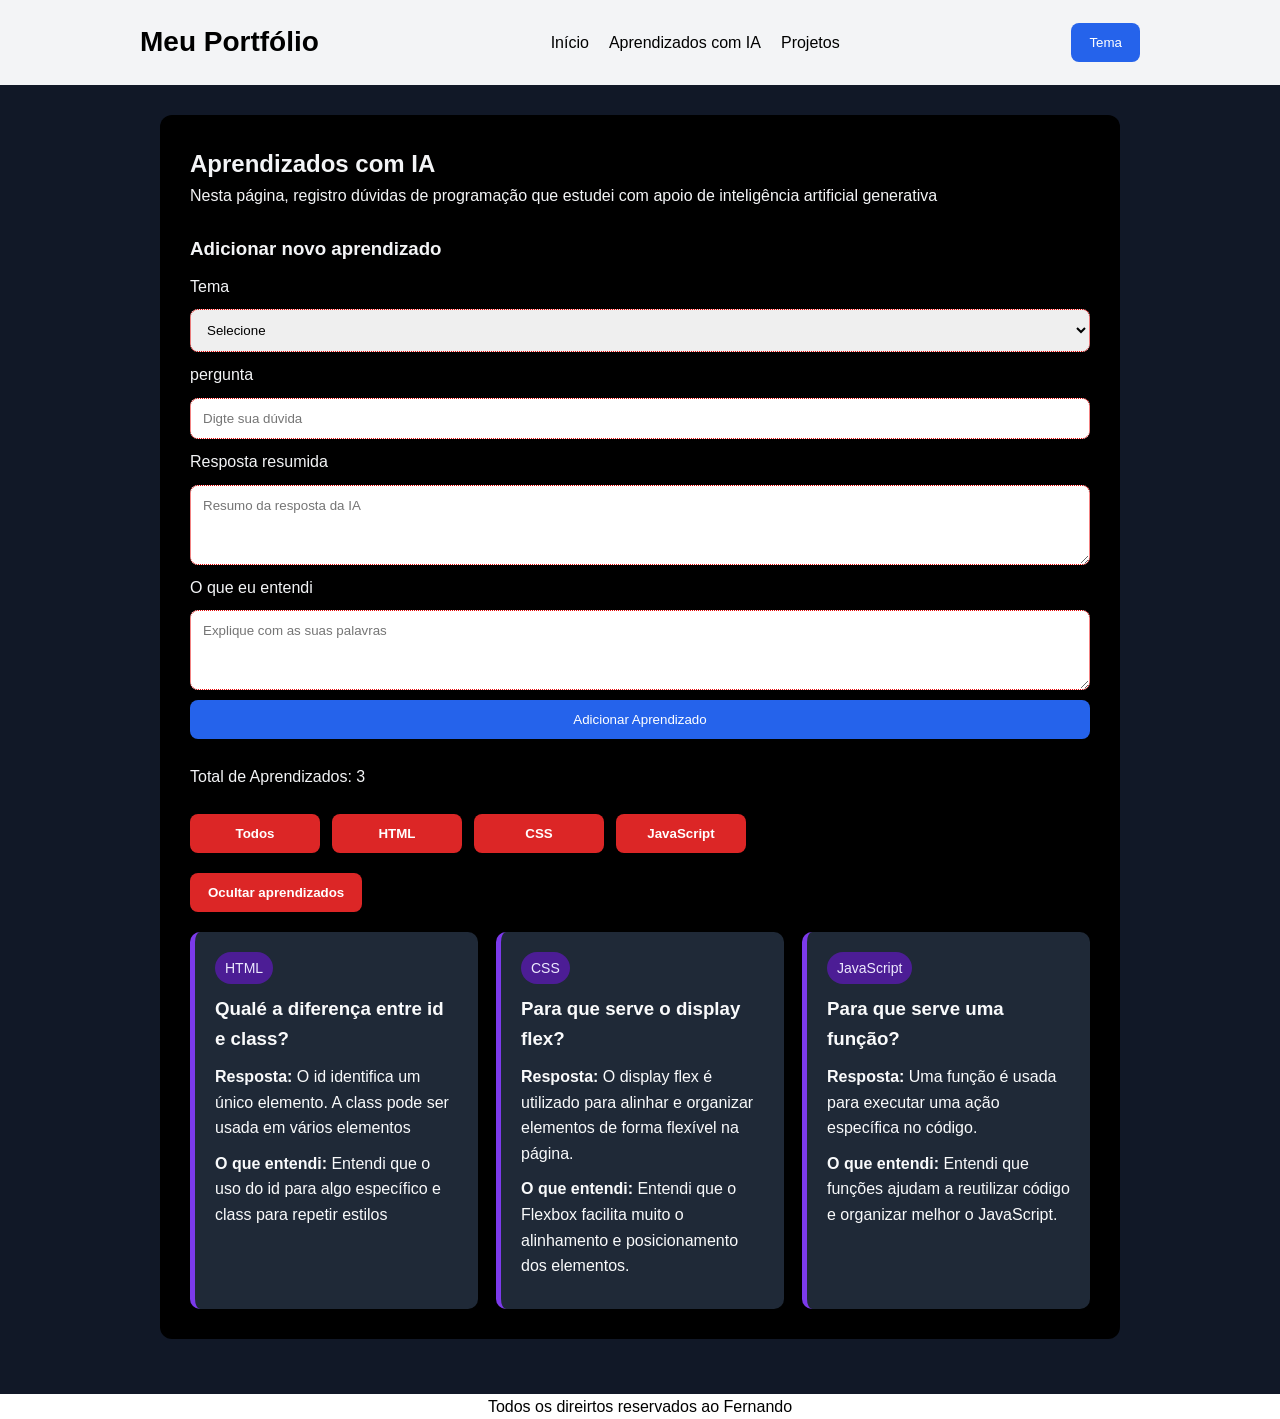
<file: aprendizados.html>
<!DOCTYPE html>
<html lang="pt-BR">
<head>
    <meta charset="UTF-8">
    <meta name="viewport" content="width=device-width, initial-scale=1.0">
    <title>Projetos</title>
    <link rel="stylesheet" href="style.css">
</head>
<body>
    <header>
        <nav>
            <h1>Meu Portfólio</h1>
            <ul>
                <li><a href="index.html">Início</a></li>
                <li><a href="aprendizados.html">Aprendizados com IA</a></li>
                <li><a href="projetos.html">Projetos</a></li>
            </ul>
             <button id="botaoTema">Tema</button>  
        </nav>
    </header>

    <main>
        <section>
        <h2>Aprendizados com IA</h2>
            <p>Nesta página, registro dúvidas de programação que estudei com apoio de inteligência artificial generativa</p>
       
        <form class="form-aprendizado" onsubmit="return adicionarAprendizado(event)">
            <h3>Adicionar novo aprendizado</h3>

            <label for="tema">Tema</label>
            <select  id="tema">
                <option value="Selecione">Selecione</option>
                <option value="HTML">HTML</option>
                <option value="CSS">CSS</option>
                <option value="JavaScript">JavaScript</option>
            </select>

            <label for="pergunta">pergunta</label>
            <input type="text" id="pergunta" placeholder="Digte sua dúvida">

            <label for="resposta">Resposta resumida</label>
            <textarea  id="resposta" placeholder="Resumo da resposta da IA"></textarea>

            <label for="entendimento">O que eu entendi</label>
            <textarea  id="entendimento" placeholder="Explique com as suas palavras"></textarea>

            <button type="submit">Adicionar Aprendizado</button>
        </form>
       
       
            <p id="contadorAprendizados"></p>

        <div class="filtros">
            <button onclick="filtrarAprendizados('Todos')">Todos</button>
            <button onclick="filtrarAprendizados('HTML')">HTML</button>
            <button onclick="filtrarAprendizados('CSS')">CSS</button>
            <button onclick="filtrarAprendizados('JavaScript')">JavaScript</button>
        </div>

        <button onclick="mostrarOcultarAprendizados()" id="botaoAprendizados">
            Ocultar aprendizados
        </button>
        <div id="listaAprendizados" class="cards-aprendizados"></div>
        </section>
    </main>
    
    <footer>
        <p>Todos os direirtos reservados ao Fernando</p>
    </footer>
    <script src="script.js"></script>
</body>
</html>
</file>
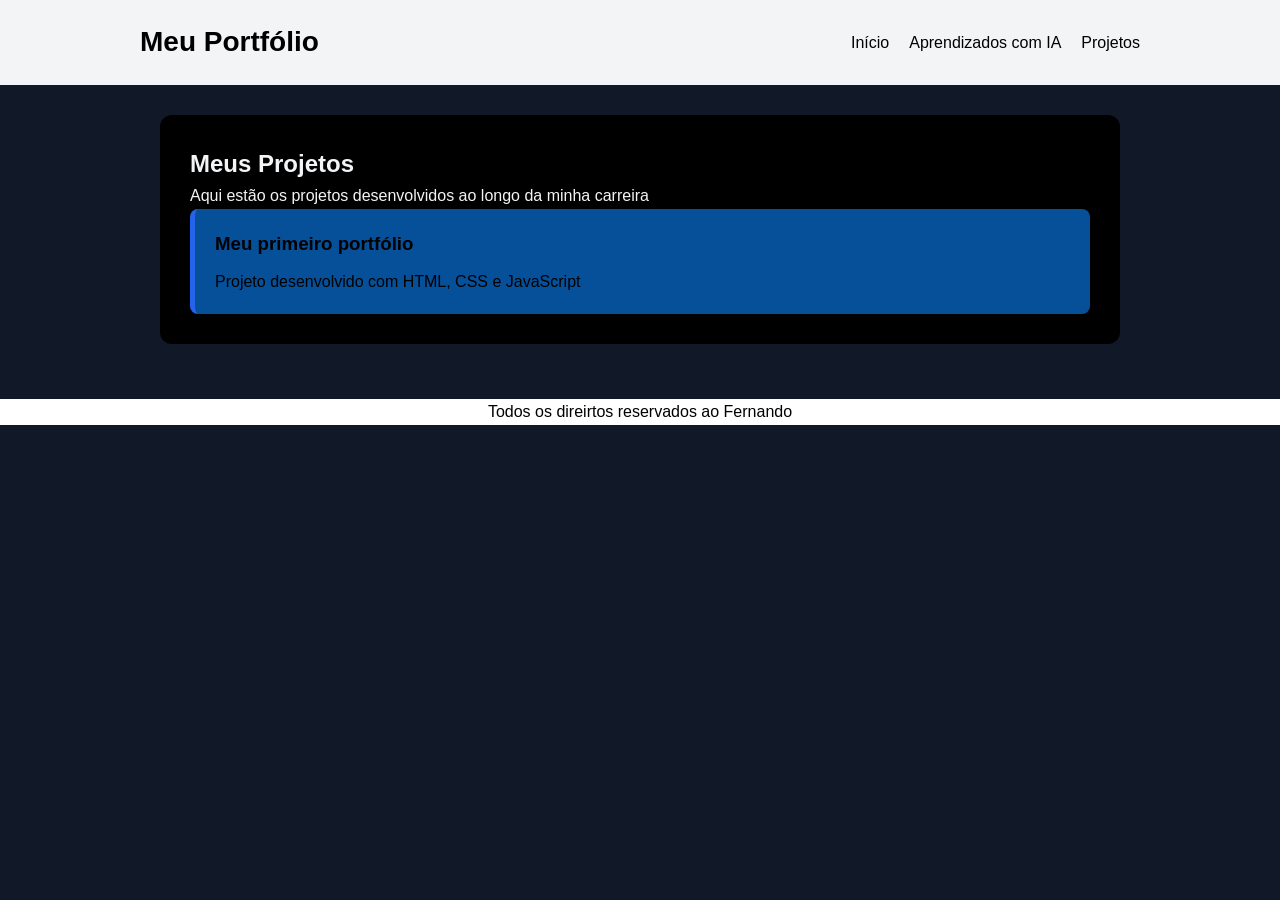
<file: projetos.html>
<!DOCTYPE html>
<html lang="pt-BR">
<head>
    <meta charset="UTF-8">
    <meta name="viewport" content="width=device-width, initial-scale=1.0">
    <title>Projetos</title>
    <link rel="stylesheet" href="style.css">
</head>
<body>
    <header>
        <nav>
            <h1>Meu Portfólio</h1>
            <ul>
                <li><a href="index.html">Início</a></li>
                <li><a href="aprendizados.html">Aprendizados com IA</a></li>
                <li><a href="projetos.html">Projetos</a></li>
            </ul>
            
        </nav>
    </header>
    <main>
        <section>
            <h2>Meus Projetos</h2>
            <p>Aqui estão os projetos desenvolvidos ao longo da minha carreira</p>
            <article class="projeto">
                <h3>Meu primeiro portfólio</h3>
                <p>Projeto desenvolvido com HTML, CSS e JavaScript</p>

            </article>
        </section>
    </main>
     <footer>
        <p>Todos os direirtos reservados ao Fernando</p>
    </footer>
    <script src="script.js"></script>
    
</body>
</html>
</file>
<file: style.css>
/* reiniciando formatação */
*{
    margin: 0;
    padding: 0;
    box-sizing: border-box;
}

body{
    font-family: Arial, Helvetica, sans-serif;
    background-color: #111827;
    color: #f3f4f6;
    line-height: 1.6;
}

header{
    background-color: #f3f4f6;
    color: black;
    padding: 20px;
}

.foto-perfil{
    width: 160px;
    height: 160px;
    border-radius: 50%;
    margin-bottom: 20px;
    border: 4px solid #2563eb;
}

nav{
    max-width: 1000px;
    display: flex;
    margin: 0 auto;
    justify-content: space-between;
    align-items: center;
    flex-wrap: wrap;
}

nav h1{
    font-size: 28px;
}

nav ul{
    list-style: none;
    display: flex;
    gap: 20px;
    flex-wrap: wrap;
}

nav a{
    color: black;
    text-decoration: none;
}

nav a:hover{
    text-decoration: underline;
}

main{
    max-width: 1000px;
    margin: 0 auto;
    padding: 30px 20px;
}

.sobre-box{
    background-color: black;
    padding: 30px;
    border-radius: 12px;
    margin-bottom: 25px;
    border-left: 5px solid #2563eb;
}
section{
    background-color: black;
    margin-bottom: 25px;
    padding: 30px;
    border-radius: 12px;
}

.banner {
    text-align: center;
    padding: 50px 30px;
    background:
        linear-gradient(rgba(255, 255, 255, 0.1), rgba(255, 255, 255, 0.35)),
        url("img/flores.jpg") center/cover no-repeat;
    color: #111827;
    border-radius: 12px;
    box-shadow: inset 0 0 0 9999px rgba(255, 255, 255, 0.02);
}

.banner h2{
    font-size: 32px;
    margin-bottom: 15px;
}

.banner p{
    margin-bottom: 20px;
}

button{
    background-color: #2563eb;
    color: white;
    padding: 12px 18px;
    border: none;
    border-radius: 8px;
    cursor: pointer;
}

button:hover{
  background-color: #1d4ed8;  
}

.icone-tecnologia{
    width: 60px;
    height: 60px;
    margin-bottom: 10px;
}

.cards{
    display: grid;
    grid-template-columns: repeat(2,1fr);
    gap: 20px;
}

.card,
.projeto{
    background-color: #06509a;
    padding: 20px;
    border-left: 5px solid #2563eb;
    border-radius: 8px;
    color: black;
}

.card h3,
.card p,
.projeto h3{
    color: black;
    margin-bottom: 10px;
}

.oculto{
    display: none;
}

.form-aprendizado{
    display: flex;
    flex-direction: column;
    gap: 10px;
    margin: 25px 0;
}

.form-aprendizado input,
.form-aprendizado textarea,
.form-aprendizado select{
    padding: 12px;
    border: 1px dotted #e60909;
    border-radius: 8px;
    font-family: Arial, sans-serif;
}

.form-aprendizado textarea{
    min-height: 80px;
    resize: vertical;
}

.cards-aprendizados {
    display: grid;
    grid-template-columns: repeat(3, 1fr);
    gap: 18px;
    margin-top: 20px;
}

.aprendizado {
    background-color: #1f2937;
    color: #f9fafb;
    padding: 20px;
    border-radius: 10px;
    border-left: 5px solid #7c3aeb;
}

.aprendizado span {
    display: inline-block;
    background-color: #4c1d95;
    color: #ede9fe;
    padding: 5px 10px;
    border-radius: 20px;
    font-size: 14px;
    margin-bottom: 10px;
}

.aprendizado h3,
.aprendizado p {
    margin-bottom: 10px;
    color: inherit;
}

.tema-claro .aprendizado {
    background-color: #f9fafb;
    color: #111827;
}

.tema-claro .aprendizado span {
    background-color: #ede9fe;
    color: #5b21b6;
}

#contato a{
    color: #2563eb;
}

.filtros {
    display: flex;
    flex-wrap: wrap;
    gap: 12px;
    margin: 24px 0 12px;
}

.filtros button,
#botaoAprendizados {
    background-color: #dc2626;
    color: #ffffff;
    font-weight: 700;
    min-width: 130px;
}

.filtros button:hover,
#botaoAprendizados:hover {
    background-color: #b91c1c;
}

#botaoAprendizados {
    margin-top: 8px;
}

footer{
    text-align: center;
    background-color: white;
    color: black;
    padding: 20 px ;
}

@media (max-width: 700px){
    nav{
        gap: 15px;
    }
    nav ul{
        justify-content: center;
    }
    .cards{
        grid-template-columns: 1fr;
    }

    .card-aprendizados{
        grid-template-columns: 1fr;
    }
    .banner h2{
        font-size: 26px;
    }

}
/* TEMA CLARO */

.tema-claro{
    background-color: #f3f4f6;
    color: #111827;
}

.tema-claro header{
    background-color: #111827;
    color: white;
}

.tema-claro nav a{
    color: white;
}

.tema-claro section{
    background-color: white;
    color: black;
}

.tema-claro .card,
.tema-claro .projeto{
    background-color: #e5e7eb;
    color: black;
}

.tema-claro footer{
    background-color: #111827;
    color: white;
}
</file>
